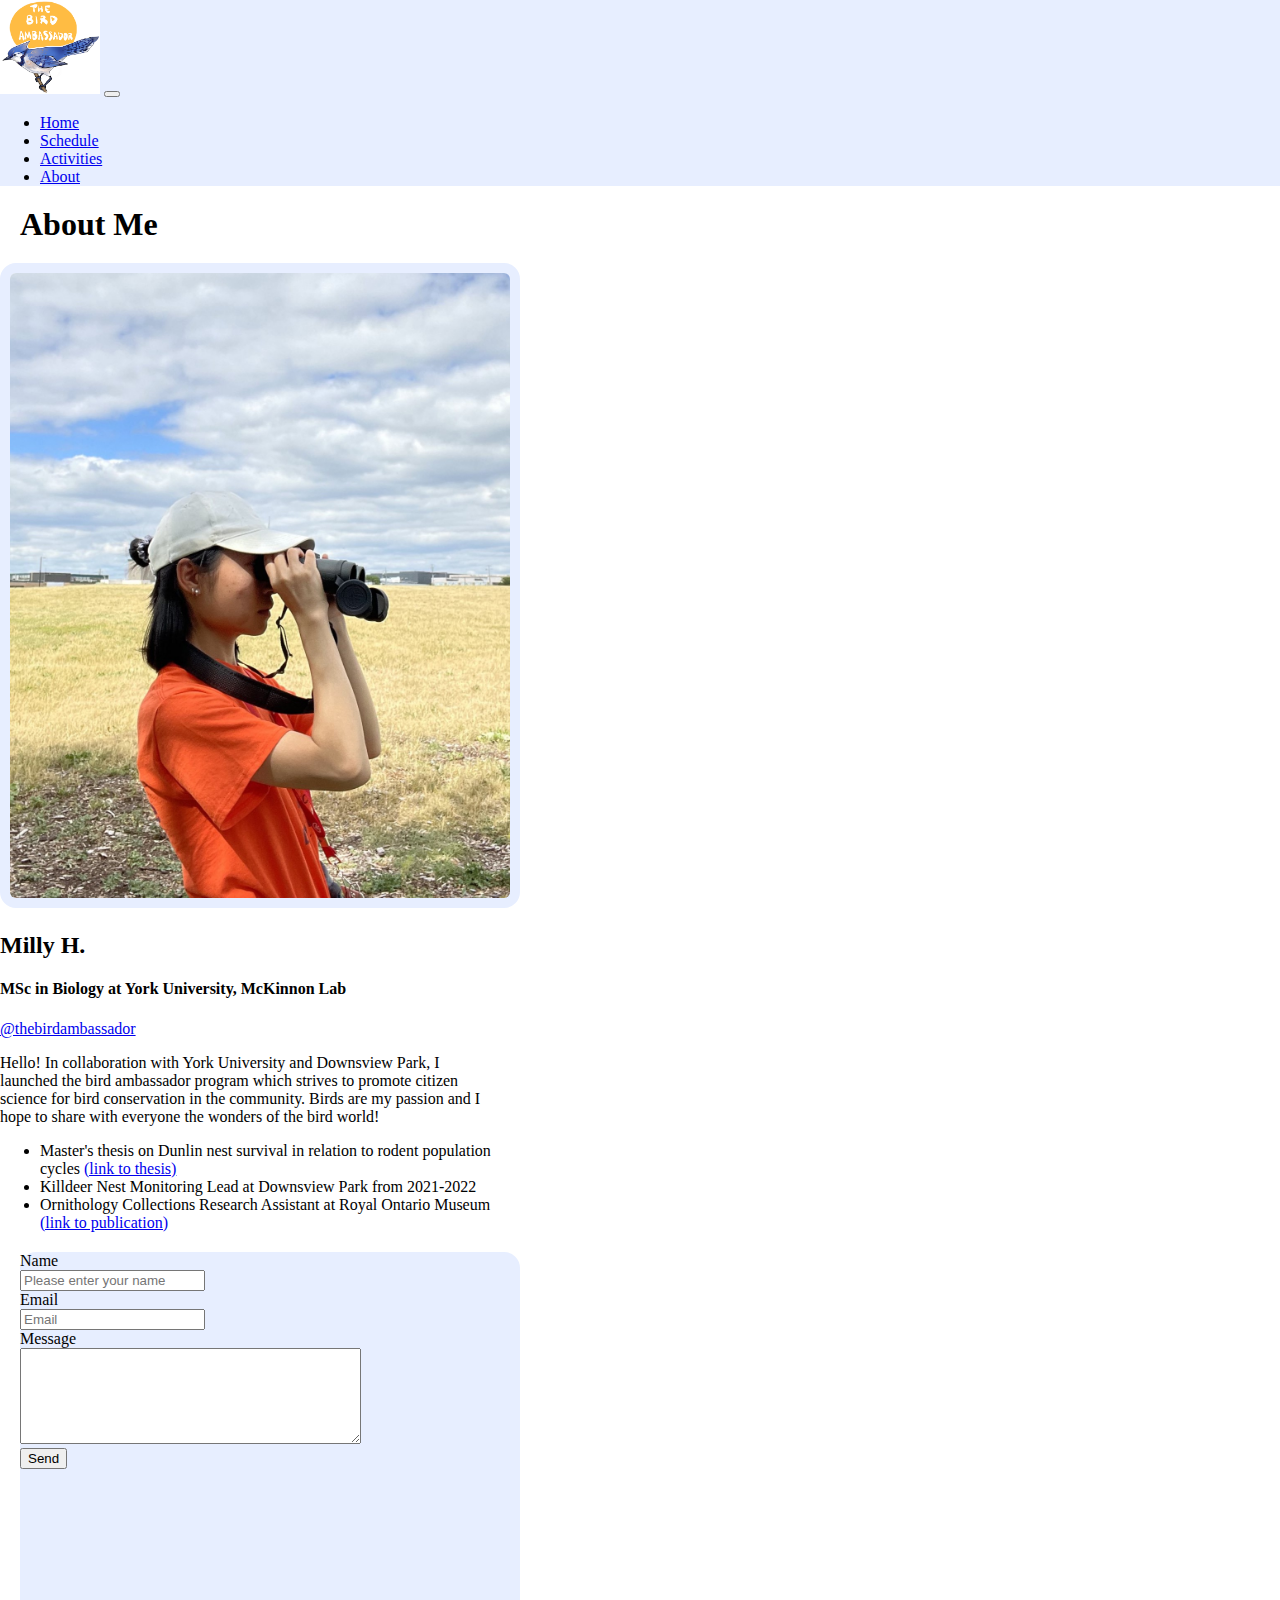
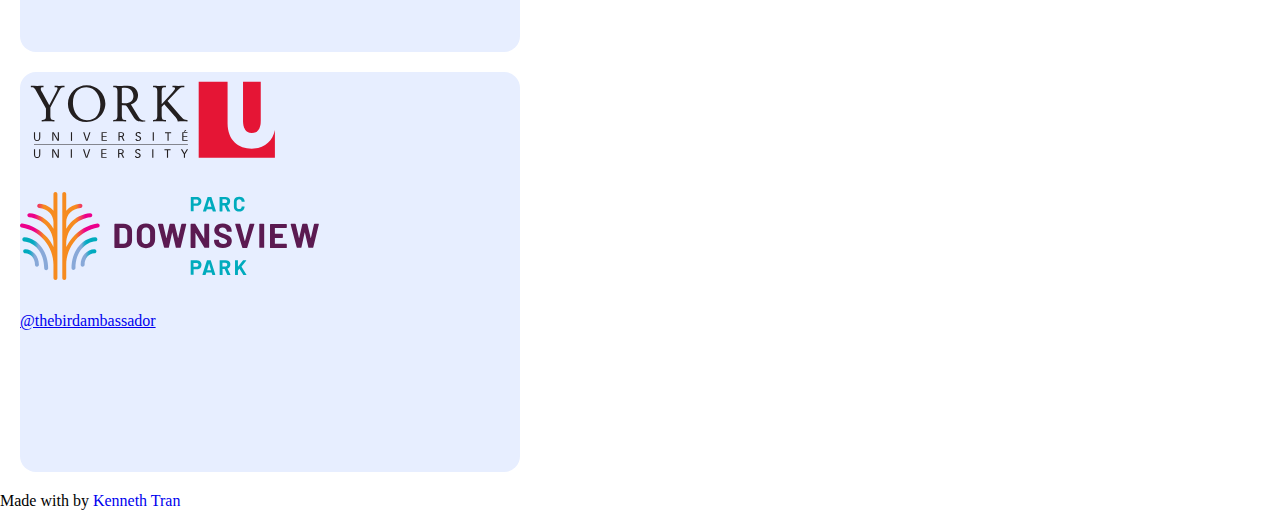
<file: Pages/about.html>
<!DOCTYPE html>
<html lang="en">
  <head>
    <meta charset="UTF-8" />
    <meta http-equiv="X-UA-Compatible" content="IE=edge" />
    <meta name="viewport" content="width=device-width, initial-scale=1.0" />
    <title>Bird Ambassador</title>

    <!-- Bootstrap CSS only -->
    <link
      href="https://cdn.jsdelivr.net/npm/bootstrap@5.2.0/dist/css/bootstrap.min.css"
      rel="stylesheet"
      integrity="sha384-gH2yIJqKdNHPEq0n4Mqa/HGKIhSkIHeL5AyhkYV8i59U5AR6csBvApHHNl/vI1Bx"
      crossorigin="anonymous"
    />

    <!-- Font Awesome Icons -->
    <link
      rel="stylesheet"
      href="https://cdnjs.cloudflare.com/ajax/libs/font-awesome/6.1.2/css/all.min.css"
      integrity="sha512-1sCRPdkRXhBV2PBLUdRb4tMg1w2YPf37qatUFeS7zlBy7jJI8Lf4VHwWfZZfpXtYSLy85pkm9GaYVYMfw5BC1A=="
      crossorigin="anonymous"
      referrerpolicy="no-referrer"
    />

    <!-- CSS -->
    <link rel="stylesheet" href="../styles.css" />
  </head>
  <body class="container-fluid">
    <!------------>
    <!-- Navbar -->
    <!------------>
    <header class="header-container">
      <nav class="navbar navbar-expand-lg bg-light">
        <div class="container-fluid">
          <a class="navbar-brand" href="../index.html"
            ><img
              class="logo-img"
              src="../imgs/bird_ambassador_logo.jpeg"
              alt=""
          /></a>
          <button
            class="navbar-toggler"
            type="button"
            data-bs-toggle="collapse"
            data-bs-target="#navbarNav"
            aria-controls="navbarNav"
            aria-expanded="false"
            aria-label="Toggle navigation"
          >
            <span class="navbar-toggler-icon"></span>
          </button>
          <div class="collapse navbar-collapse" id="navbarNav">
            <ul class="navbar-nav">
              <li class="nav-item">
                <a
                  class="nav-link active"
                  aria-current="page"
                  href="../index.html"
                  >Home</a
                >
              </li>
              <li class="nav-item">
                <a class="nav-link" href="schedule.html">Schedule</a>
              </li>
              <li class="nav-item">
                <a class="nav-link" href="activities.html">Activities</a>
              </li>
              <li class="nav-item">
                <a class="nav-link" href="#">About</a>
              </li>
            </ul>
          </div>
        </div>
      </nav>
    </header>

    <!---------------->
    <!--    About   -->
    <!---------------->
    <div class="container about py-2 my-2">
      <h1 style="margin: 20px" class="text-center">About Me</h1>
      <div class="container d-flex flex-wrap justify-content-around py-2 my-2">
        <!-- Pic -->
        <div style="max-width: 500px; height: auto">
          <img src="../imgs/bird_ambassador_milly.jpg" alt="" />
        </div>

        <!-- Info -->
        <div style="max-width: 500px; height: auto">
          <div class="container">
            <h2 class="py-2 my-2">Milly H.</h2>
            <h4 class="py-2 my-2">
              MSc in Biology at York University, McKinnon Lab
            </h4>
            <p class="py-2 my-2">
              <a
                href="https://www.instagram.com/thebirdambassador/"
                class="text-muted"
                ><i class="fa-brands fa-instagram"></i> @thebirdambassador</a
              >
            </p>
            <p class="py-4 my-4">
              Hello! In collaboration with York University and Downsview Park, I
              launched the bird ambassador program which strives to promote
              citizen science for bird conservation in the community. Birds are
              my passion and I hope to share with everyone the wonders of the
              bird world!
            </p>
            <ul>
              <li>
                Master's thesis on Dunlin nest survival in relation to rodent
                population cycles
                <a
                  href="https://yorkspace.library.yorku.ca/xmlui/bitstream/handle/10315/40762/Hong_Milly_2022_Masters.pdf?sequence=2&isAllowed=y"
                  >(link to thesis)</a
                >
              </li>
              <li>
                Killdeer Nest Monitoring Lead at Downsview Park from 2021-2022
              </li>
              <li>
                Ornithology Collections Research Assistant at Royal Ontario
                Museum
                <a
                  href="https://onlinelibrary.wiley.com/doi/full/10.1111/btp.13109"
                  >(link to publication)</a
                >
              </li>
            </ul>
          </div>
        </div>
      </div>
    </div>

    <!------------>
    <!-- Footer -->
    <!------------>
    <footer class="py-3 my-4">
      <div class="container d-flex flex-wrap justify-content-around">
        <!-- Contact Form -->
        <div class="footer-boxes">
          <div class="container row justify-content-around py-2 my-2">
            <form action="https://api.staticforms.xyz/submit" method="post">
              <!-- Replace with accessKey sent to your email -->
              <input
                type="hidden"
                name="accessKey"
                value="948fb7a4-3fff-4682-abc0-f571ffcc0973"
              />
              <!-- Name -->
              <div class="form-group row mx-2 my-4">
                <label for="name" class="col-sm-2 col-form-label">Name</label>
                <div class="col-sm-10">
                  <input
                    type="text"
                    name="name"
                    class="form-control"
                    id="name"
                    placeholder="Please enter your name"
                  />
                </div>
              </div>

              <!-- Spam Protection -->
              <input type="text" name="honeypot" style="display: none" />

              <!-- Email -->
              <div class="form-group row mx-2 my-4">
                <label for="email" class="col-sm-2 col-form-label">Email</label>
                <div class="col-sm-10">
                  <input
                    type="email"
                    name="email"
                    class="form-control"
                    placeholder="Email"
                  />
                </div>
              </div>

              <!-- Optional -->
              <div class="form-group row mx-2 my-4">
                <label for="message" class="col-sm-2 col-form-label"
                  >Message</label
                >
                <div class="col-sm-10">
                  <textarea
                    name="message"
                    cols="40"
                    rows="6"
                    class="form-control"
                  ></textarea>
                </div>
              </div>

              <!-- Specify @ as reply to value if you want it to be customers email -->
              <input type="hidden" name="replyTo" value="@" />

              <!-- Redirect after submission -->
              <input
                type="hidden"
                name="redirectTo"
                value="https://tran-kenneth.github.io/bird-ambassador/"
              />
              <!-- Optional -->
              <div class="form-group row mx-2 my-4 px-3">
                <input
                  type="submit"
                  value="Send"
                  class="btn btn-primary btn-block"
                />
              </div>
            </form>
          </div>
        </div>

        <!-- Footer Information -->
        <div class="footer-boxes justify-content-around">
          <div class="form-group row mx-2 my-5 text-center">
            <!-- York University logo -->
            <p>
              <a
                href="https://www.glendon.yorku.ca/mckinnonlab/"
                class="york-logo text-muted"
              >
                <img src="../imgs/Logo_York_University.svg" alt="" />
              </a>
            </p>
          </div>

          <!-- Downsview Park logo -->
          <div class="form-group row mx-2 my-5 text-center">
            <!-- York University logo -->
            <p>
              <a
                href="https://downsviewpark.ca/events/bird-ambassador-program"
                class="downsview-park-logo text-muted"
              >
                <img src="../imgs/downsview_park_logo.svg" alt="" />
              </a>
            </p>
          </div>

          <!-- Instagram information -->
          <div class="form-group row mx-2 my-5 text-center">
            <a
              href="https://www.instagram.com/thebirdambassador/"
              class="text-muted"
              ><i class="fa-brands fa-instagram"></i> @thebirdambassador</a
            >
          </div>
        </div>
      </div>
      <!-- Made by information in footer -->
      <div class="justify-content-center py-2 my-2">
        <p class="text-center text-muted">
          Made with <i class="fa-solid fa-heart"></i> by
          <a class="made-by text-muted" href="https://github.com/tran-kenneth"
            ><i class="fa-brands fa-github"></i> Kenneth Tran</a
          >
        </p>
      </div>
    </footer>

    <!--------------------------------------------->
    <!-- Bootstrap JavaScript Bundle with Popper -->
    <!--------------------------------------------->
    <script
      src="https://cdn.jsdelivr.net/npm/bootstrap@5.2.0/dist/js/bootstrap.bundle.min.js"
      integrity="sha384-A3rJD856KowSb7dwlZdYEkO39Gagi7vIsF0jrRAoQmDKKtQBHUuLZ9AsSv4jD4Xa"
      crossorigin="anonymous"
    ></script>
  </body>
</html>
</file>
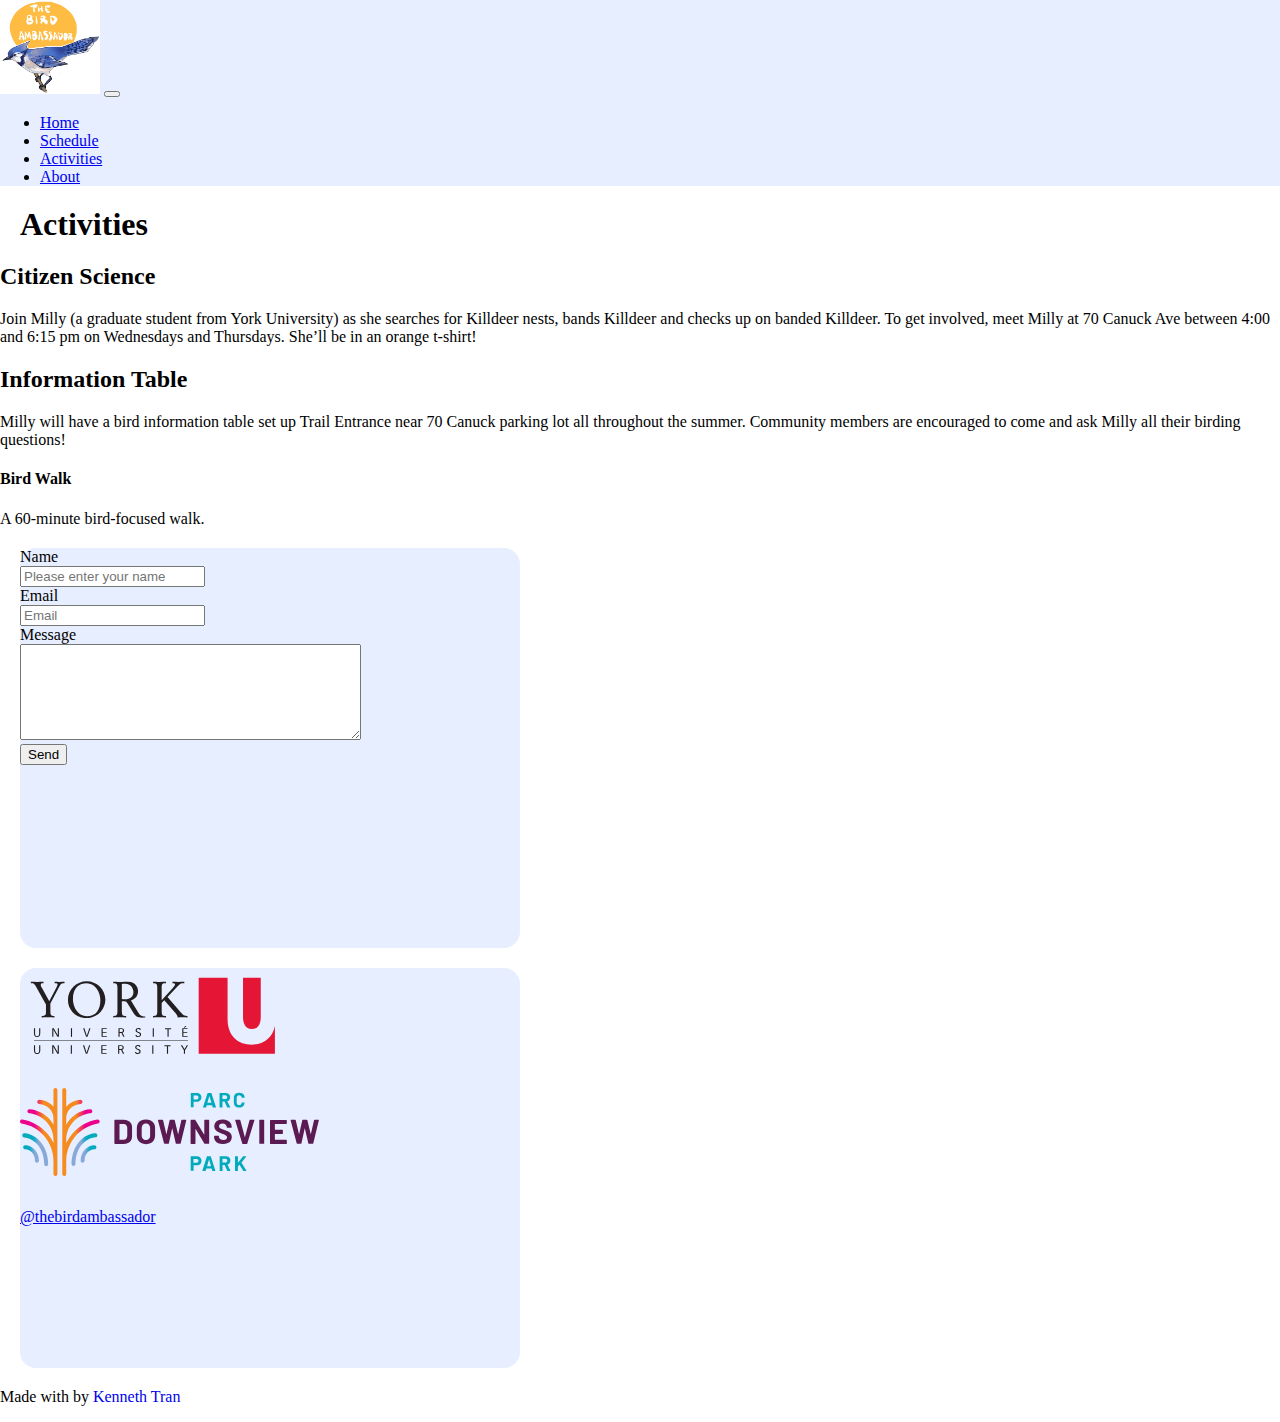
<file: Pages/activities.html>
<!DOCTYPE html>
<html lang="en">
  <head>
    <meta charset="UTF-8" />
    <meta http-equiv="X-UA-Compatible" content="IE=edge" />
    <meta name="viewport" content="width=device-width, initial-scale=1.0" />
    <title>Bird Ambassador</title>

    <!-- Bootstrap CSS only -->
    <link
      href="https://cdn.jsdelivr.net/npm/bootstrap@5.2.0/dist/css/bootstrap.min.css"
      rel="stylesheet"
      integrity="sha384-gH2yIJqKdNHPEq0n4Mqa/HGKIhSkIHeL5AyhkYV8i59U5AR6csBvApHHNl/vI1Bx"
      crossorigin="anonymous"
    />

    <!-- Font Awesome Icons -->
    <link
      rel="stylesheet"
      href="https://cdnjs.cloudflare.com/ajax/libs/font-awesome/6.1.2/css/all.min.css"
      integrity="sha512-1sCRPdkRXhBV2PBLUdRb4tMg1w2YPf37qatUFeS7zlBy7jJI8Lf4VHwWfZZfpXtYSLy85pkm9GaYVYMfw5BC1A=="
      crossorigin="anonymous"
      referrerpolicy="no-referrer"
    />

    <!-- CSS -->
    <link rel="stylesheet" href="../styles.css" />
  </head>
  <body class="container-fluid">
    <!------------>
    <!-- Navbar -->
    <!------------>
    <header class="header-container">
      <nav class="navbar navbar-expand-lg bg-light">
        <div class="container-fluid">
          <a class="navbar-brand" href="../index.html"
            ><img
              class="logo-img"
              src="../imgs/bird_ambassador_logo.jpeg"
              alt=""
          /></a>
          <button
            class="navbar-toggler"
            type="button"
            data-bs-toggle="collapse"
            data-bs-target="#navbarNav"
            aria-controls="navbarNav"
            aria-expanded="false"
            aria-label="Toggle navigation"
          >
            <span class="navbar-toggler-icon"></span>
          </button>
          <div class="collapse navbar-collapse" id="navbarNav">
            <ul class="navbar-nav">
              <li class="nav-item">
                <a
                  class="nav-link active"
                  aria-current="page"
                  href="../index.html"
                  >Home</a
                >
              </li>
              <li class="nav-item">
                <a class="nav-link" href="schedule.html">Schedule</a>
              </li>
              <li class="nav-item">
                <a class="nav-link" href="#">Activities</a>
              </li>
              <li class="nav-item">
                <a class="nav-link" href="about.html">About</a>
              </li>
            </ul>
          </div>
        </div>
      </nav>
    </header>

    <!---------------->
    <!-- Activities -->
    <!---------------->
    <div class="container activities py-2 my-2">
      <div
        style="height: auto; width: auto"
        class="container justify-content-center"
      >
        <h1 style="margin: 20px" class="text-center">Activities</h1>
        <div class="container">
          <h2>Citizen Science</h2>
          <p>
            Join Milly (a graduate student from York University) as she searches
            for Killdeer nests, bands Killdeer and checks up on banded Killdeer.
            To get involved, meet Milly at 70 Canuck Ave between 4:00 and 6:15
            pm on Wednesdays and Thursdays. She’ll be in an orange t-shirt!
          </p>
          <h2>Information Table</h2>
          <p>
            Milly will have a bird information table set up Trail Entrance near
            70 Canuck parking lot all throughout the summer. Community members
            are encouraged to come and ask Milly all their birding questions!
          </p>
          <h4>Bird Walk</h4>
          <p>A 60-minute bird-focused walk.</p>
        </div>
      </div>
    </div>

    <!------------>
    <!-- Footer -->
    <!------------>
    <footer class="py-3 my-4">
      <div class="container d-flex flex-wrap justify-content-around">
        <!-- Contact Form -->
        <div class="footer-boxes">
          <div class="container row justify-content-around py-2 my-2">
            <form action="https://api.staticforms.xyz/submit" method="post">
              <!-- Replace with accessKey sent to your email -->
              <input
                type="hidden"
                name="accessKey"
                value="948fb7a4-3fff-4682-abc0-f571ffcc0973"
              />
              <!-- Name -->
              <div class="form-group row mx-2 my-4">
                <label for="name" class="col-sm-2 col-form-label">Name</label>
                <div class="col-sm-10">
                  <input
                    type="text"
                    name="name"
                    class="form-control"
                    id="name"
                    placeholder="Please enter your name"
                  />
                </div>
              </div>

              <!-- Spam Protection -->
              <input type="text" name="honeypot" style="display: none" />

              <!-- Email -->
              <div class="form-group row mx-2 my-4">
                <label for="email" class="col-sm-2 col-form-label">Email</label>
                <div class="col-sm-10">
                  <input
                    type="email"
                    name="email"
                    class="form-control"
                    placeholder="Email"
                  />
                </div>
              </div>

              <!-- Optional -->
              <div class="form-group row mx-2 my-4">
                <label for="message" class="col-sm-2 col-form-label"
                  >Message</label
                >
                <div class="col-sm-10">
                  <textarea
                    name="message"
                    cols="40"
                    rows="6"
                    class="form-control"
                  ></textarea>
                </div>
              </div>

              <!-- Specify @ as reply to value if you want it to be customers email -->
              <input type="hidden" name="replyTo" value="@" />

              <!-- Redirect after submission -->
              <input
                type="hidden"
                name="redirectTo"
                value="https://tran-kenneth.github.io/bird-ambassador/"
              />
              <!-- Optional -->
              <div class="form-group row mx-2 my-4 px-3">
                <input
                  type="submit"
                  value="Send"
                  class="btn btn-primary btn-block"
                />
              </div>
            </form>
          </div>
        </div>

        <!-- Footer Information -->
        <div class="footer-boxes justify-content-around">
          <div class="form-group row mx-2 my-5 text-center">
            <!-- York University logo -->
            <p>
              <a
                href="https://www.glendon.yorku.ca/mckinnonlab/"
                class="york-logo text-muted"
              >
                <img src="../imgs/Logo_York_University.svg" alt="" />
              </a>
            </p>
          </div>

          <!-- Downsview Park logo -->
          <div class="form-group row mx-2 my-5 text-center">
            <!-- York University logo -->
            <p>
              <a
                href="https://downsviewpark.ca/events/bird-ambassador-program"
                class="downsview-park-logo text-muted"
              >
                <img src="../imgs/downsview_park_logo.svg" alt="" />
              </a>
            </p>
          </div>

          <!-- Instagram information -->
          <div class="form-group row mx-2 my-5 text-center">
            <a
              href="https://www.instagram.com/thebirdambassador/"
              class="text-muted"
              ><i class="fa-brands fa-instagram"></i> @thebirdambassador</a
            >
          </div>
        </div>
      </div>
      <!-- Made by information in footer -->
      <div class="justify-content-center py-2 my-2">
        <p class="text-center text-muted">
          Made with <i class="fa-solid fa-heart"></i> by
          <a class="made-by text-muted" href="https://github.com/tran-kenneth"
            ><i class="fa-brands fa-github"></i> Kenneth Tran</a
          >
        </p>
      </div>
    </footer>

    <!--------------------------------------------->
    <!-- Bootstrap JavaScript Bundle with Popper -->
    <!--------------------------------------------->
    <script
      src="https://cdn.jsdelivr.net/npm/bootstrap@5.2.0/dist/js/bootstrap.bundle.min.js"
      integrity="sha384-A3rJD856KowSb7dwlZdYEkO39Gagi7vIsF0jrRAoQmDKKtQBHUuLZ9AsSv4jD4Xa"
      crossorigin="anonymous"
    ></script>
  </body>
</html>
</file>
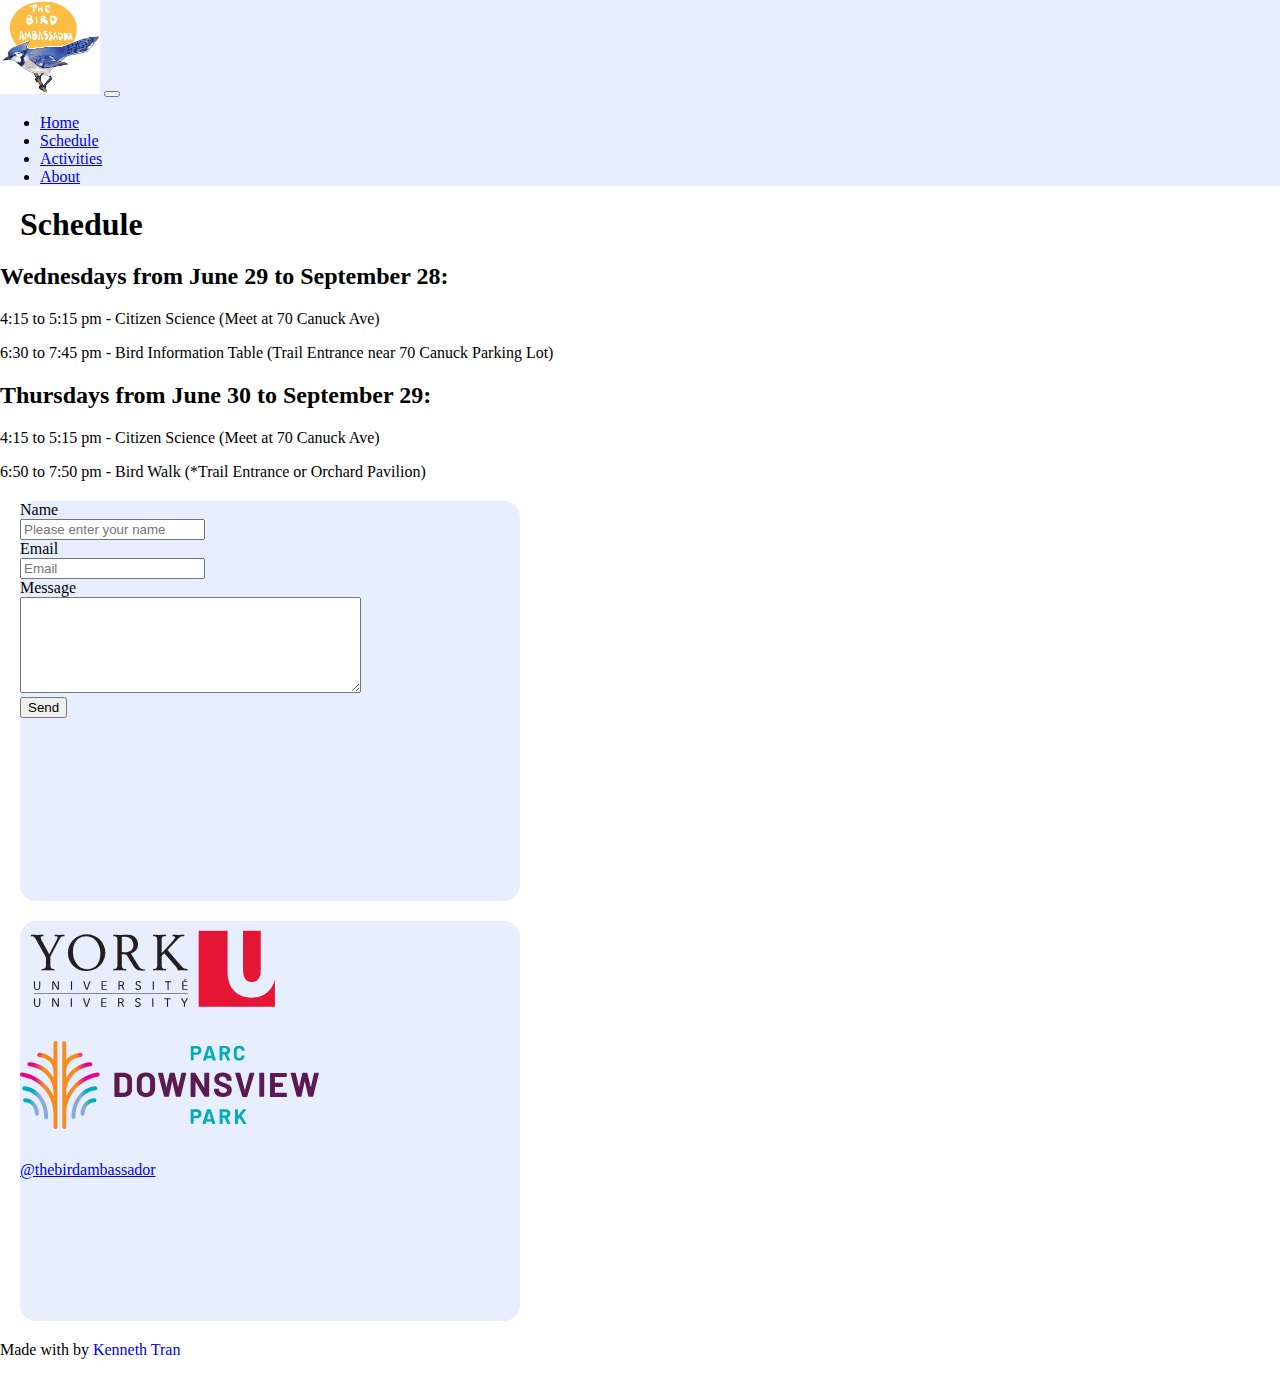
<file: Pages/schedule.html>
<!DOCTYPE html>
<html lang="en">
  <head>
    <meta charset="UTF-8" />
    <meta http-equiv="X-UA-Compatible" content="IE=edge" />
    <meta name="viewport" content="width=device-width, initial-scale=1.0" />
    <title>Bird Ambassador</title>

    <!-- Bootstrap CSS only -->
    <link
      href="https://cdn.jsdelivr.net/npm/bootstrap@5.2.0/dist/css/bootstrap.min.css"
      rel="stylesheet"
      integrity="sha384-gH2yIJqKdNHPEq0n4Mqa/HGKIhSkIHeL5AyhkYV8i59U5AR6csBvApHHNl/vI1Bx"
      crossorigin="anonymous"
    />

    <!-- Font Awesome Icons -->
    <link
      rel="stylesheet"
      href="https://cdnjs.cloudflare.com/ajax/libs/font-awesome/6.1.2/css/all.min.css"
      integrity="sha512-1sCRPdkRXhBV2PBLUdRb4tMg1w2YPf37qatUFeS7zlBy7jJI8Lf4VHwWfZZfpXtYSLy85pkm9GaYVYMfw5BC1A=="
      crossorigin="anonymous"
      referrerpolicy="no-referrer"
    />

    <!-- CSS -->
    <link rel="stylesheet" href="../styles.css" />
  </head>
  <body class="container-fluid">
    <!------------>
    <!-- Navbar -->
    <!------------>
    <header class="header-container">
      <nav class="navbar navbar-expand-lg bg-light">
        <div class="container-fluid">
          <a class="navbar-brand" href="../index.html"
            ><img
              class="logo-img"
              src="../imgs/bird_ambassador_logo.jpeg"
              alt=""
          /></a>
          <button
            class="navbar-toggler"
            type="button"
            data-bs-toggle="collapse"
            data-bs-target="#navbarNav"
            aria-controls="navbarNav"
            aria-expanded="false"
            aria-label="Toggle navigation"
          >
            <span class="navbar-toggler-icon"></span>
          </button>
          <div class="collapse navbar-collapse" id="navbarNav">
            <ul class="navbar-nav">
              <li class="nav-item">
                <a
                  class="nav-link active"
                  aria-current="page"
                  href="../index.html"
                  >Home</a
                >
              </li>
              <li class="nav-item">
                <a class="nav-link" href="#">Schedule</a>
              </li>
              <li class="nav-item">
                <a class="nav-link" href="activities.html">Activities</a>
              </li>
              <li class="nav-item">
                <a class="nav-link" href="about.html">About</a>
              </li>
            </ul>
          </div>
        </div>
      </nav>
    </header>

    <!-------------->
    <!-- Schedule -->
    <!-------------->
    <div class="container schedule py-2 my-2">
      <div
        style="height: auto; width: auto"
        class="container justify-content-center"
      >
        <h1 style="margin: 20px" class="text-center">Schedule</h1>
        <div class="container">
          <h2>Wednesdays from June 29 to September 28:</h2>
          <p>4:15 to 5:15 pm - Citizen Science (Meet at 70 Canuck Ave)</p>
          <p>
            6:30 to 7:45 pm - Bird Information Table (Trail Entrance near 70
            Canuck Parking Lot)
          </p>

          <h2>Thursdays from June 30 to September 29:</h2>
          <p>4:15 to 5:15 pm - Citizen Science (Meet at 70 Canuck Ave)</p>
          <p>
            6:50 to 7:50 pm - Bird Walk (*Trail Entrance or Orchard Pavilion)
          </p>
        </div>
      </div>
    </div>

    <!------------>
    <!-- Footer -->
    <!------------>
    <footer class="py-3 my-4">
      <div class="container d-flex flex-wrap justify-content-around">
        <!-- Contact Form -->
        <div class="footer-boxes">
          <div class="container row justify-content-around py-2 my-2">
            <form action="https://api.staticforms.xyz/submit" method="post">
              <!-- Replace with accessKey sent to your email -->
              <input
                type="hidden"
                name="accessKey"
                value="948fb7a4-3fff-4682-abc0-f571ffcc0973"
              />
              <!-- Name -->
              <div class="form-group row mx-2 my-4">
                <label for="name" class="col-sm-2 col-form-label">Name</label>
                <div class="col-sm-10">
                  <input
                    type="text"
                    name="name"
                    class="form-control"
                    id="name"
                    placeholder="Please enter your name"
                  />
                </div>
              </div>

              <!-- Spam Protection -->
              <input type="text" name="honeypot" style="display: none" />

              <!-- Email -->
              <div class="form-group row mx-2 my-4">
                <label for="email" class="col-sm-2 col-form-label">Email</label>
                <div class="col-sm-10">
                  <input
                    type="email"
                    name="email"
                    class="form-control"
                    placeholder="Email"
                  />
                </div>
              </div>

              <!-- Optional -->
              <div class="form-group row mx-2 my-4">
                <label for="message" class="col-sm-2 col-form-label"
                  >Message</label
                >
                <div class="col-sm-10">
                  <textarea
                    name="message"
                    cols="40"
                    rows="6"
                    class="form-control"
                  ></textarea>
                </div>
              </div>

              <!-- Specify @ as reply to value if you want it to be customers email -->
              <input type="hidden" name="replyTo" value="@" />

              <!-- Redirect after submission -->
              <input
                type="hidden"
                name="redirectTo"
                value="https://tran-kenneth.github.io/bird-ambassador/"
              />
              <!-- Optional -->
              <div class="form-group row mx-2 my-4 px-3">
                <input
                  type="submit"
                  value="Send"
                  class="btn btn-primary btn-block"
                />
              </div>
            </form>
          </div>
        </div>

        <!-- Footer Information -->
        <div class="footer-boxes justify-content-around">
          <div class="form-group row mx-2 my-5 text-center">
            <!-- York University logo -->
            <p>
              <a
                href="https://www.glendon.yorku.ca/mckinnonlab/"
                class="york-logo text-muted"
              >
                <img src="../imgs/Logo_York_University.svg" alt="" />
              </a>
            </p>
          </div>

          <!-- Downsview Park logo -->
          <div class="form-group row mx-2 my-5 text-center">
            <!-- York University logo -->
            <p>
              <a
                href="https://downsviewpark.ca/events/bird-ambassador-program"
                class="downsview-park-logo text-muted"
              >
                <img src="../imgs/downsview_park_logo.svg" alt="" />
              </a>
            </p>
          </div>

          <!-- Instagram information -->
          <div class="form-group row mx-2 my-5 text-center">
            <a
              href="https://www.instagram.com/thebirdambassador/"
              class="text-muted"
              ><i class="fa-brands fa-instagram"></i> @thebirdambassador</a
            >
          </div>
        </div>
      </div>
      <!-- Made by information in footer -->
      <div class="justify-content-center py-2 my-2">
        <p class="text-center text-muted">
          Made with <i class="fa-solid fa-heart"></i> by
          <a class="made-by text-muted" href="https://github.com/tran-kenneth"
            ><i class="fa-brands fa-github"></i> Kenneth Tran</a
          >
        </p>
      </div>
    </footer>

    <!--------------------------------------------->
    <!-- Bootstrap JavaScript Bundle with Popper -->
    <!--------------------------------------------->
    <script
      src="https://cdn.jsdelivr.net/npm/bootstrap@5.2.0/dist/js/bootstrap.bundle.min.js"
      integrity="sha384-A3rJD856KowSb7dwlZdYEkO39Gagi7vIsF0jrRAoQmDKKtQBHUuLZ9AsSv4jD4Xa"
      crossorigin="anonymous"
    ></script>
  </body>
</html>
</file>
<file: styles.css>
:root {
  --light-green-palette: #c8ffd0;
  --dark-green-palette: #536255;
  --green-grey-palette: #9fafa1;
  --light-blue-palette: #e7eeff;
  --blue-palette: #aeb6f0;
}

body {
  padding: 0 !important;
  margin: 0;
  background-color: white;
}

.navbar {
  background-color: var(--light-blue-palette) !important;
}

.carousel-container {
  padding: 0 !important;
  margin-top: 5vh;
  margin-bottom: 5vh;
  width: 80vw;
  border: 10px solid var(--light-blue-palette);
  border-radius: 16px;
}

.carousel-inner {
  padding: 0 !important;
  border-radius: 6px;
}

.schedule,
.activities {
  padding: 0;
}

.footer-boxes {
  min-height: 400px;
  width: 500px;
  margin: 20px;
  background-color: var(--light-blue-palette);
  border-radius: 16px;
}

.made-by {
  text-decoration: none;
}

.about img {
  max-width: 500px;
  height: auto;
  border: 10px solid var(--light-blue-palette);
  border-radius: 16px;
}

.logo-img {
  height: auto;
  width: 100px;
}
</file>
